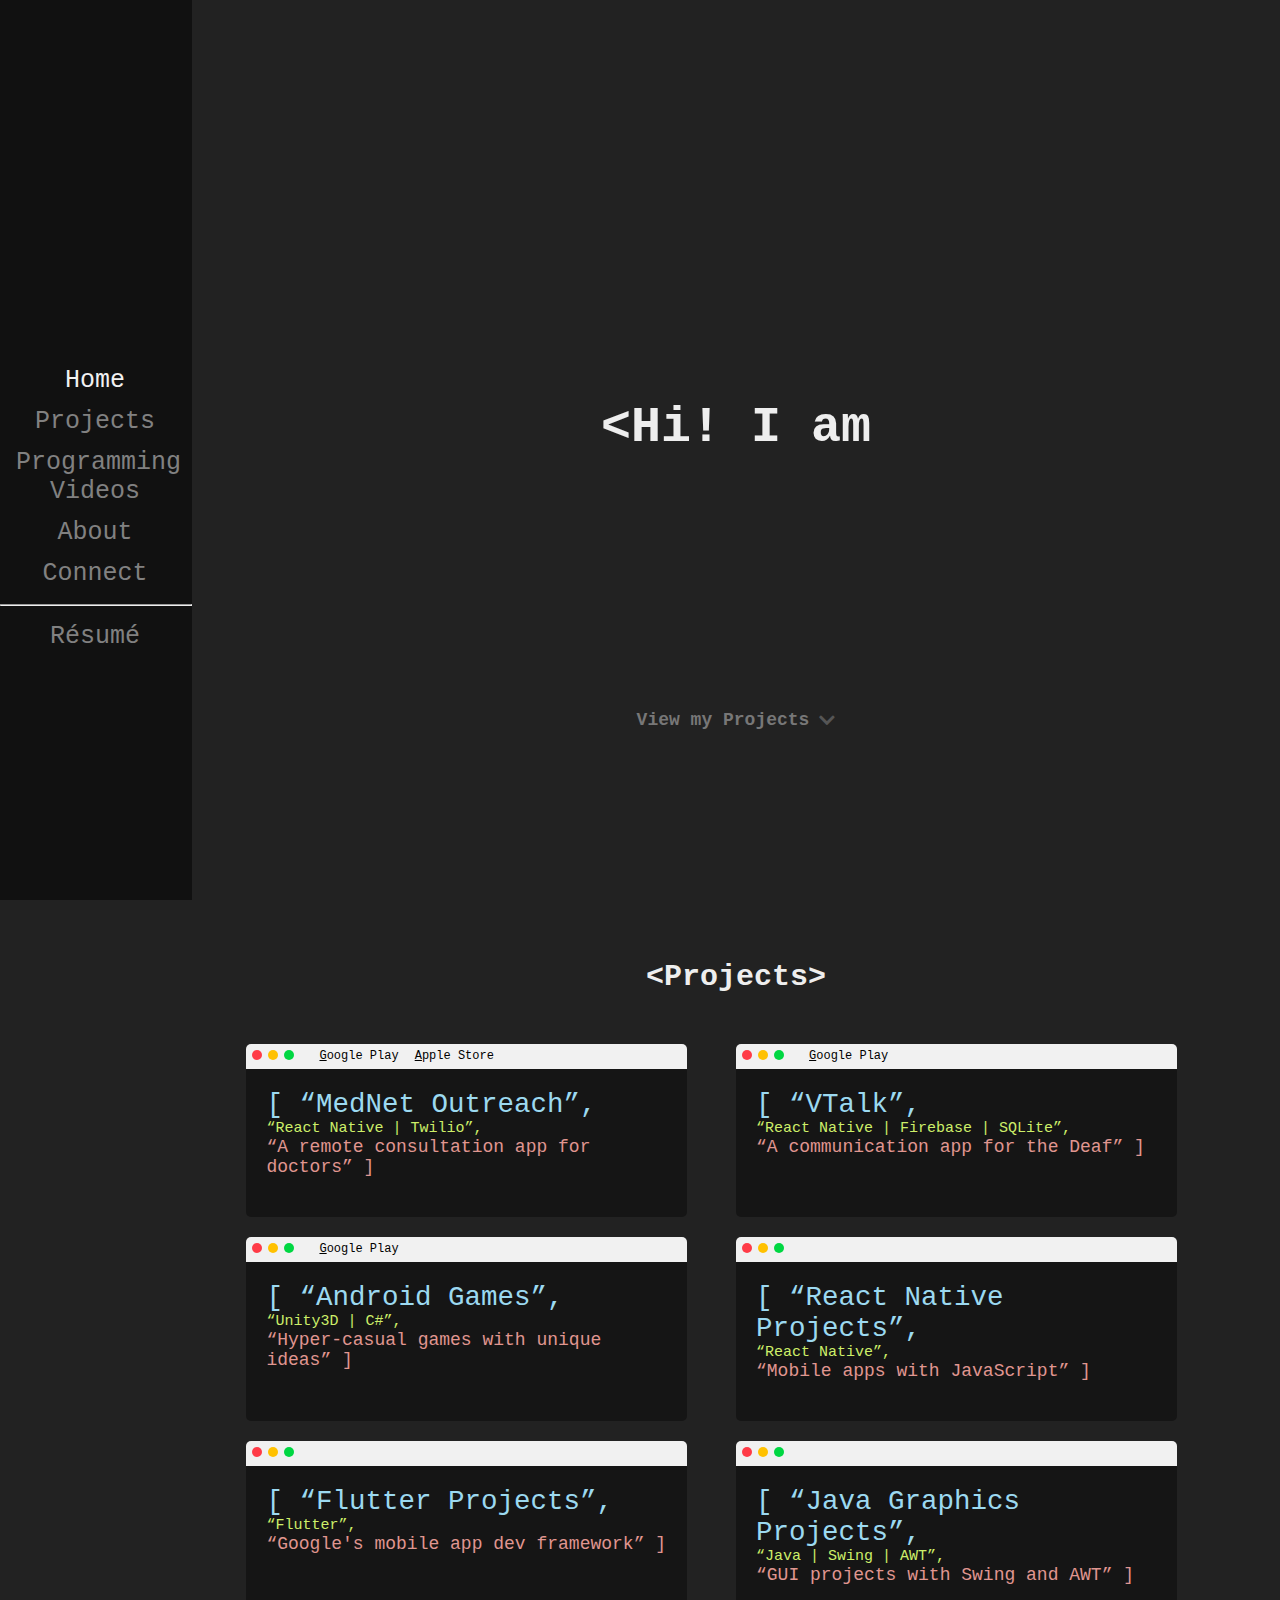
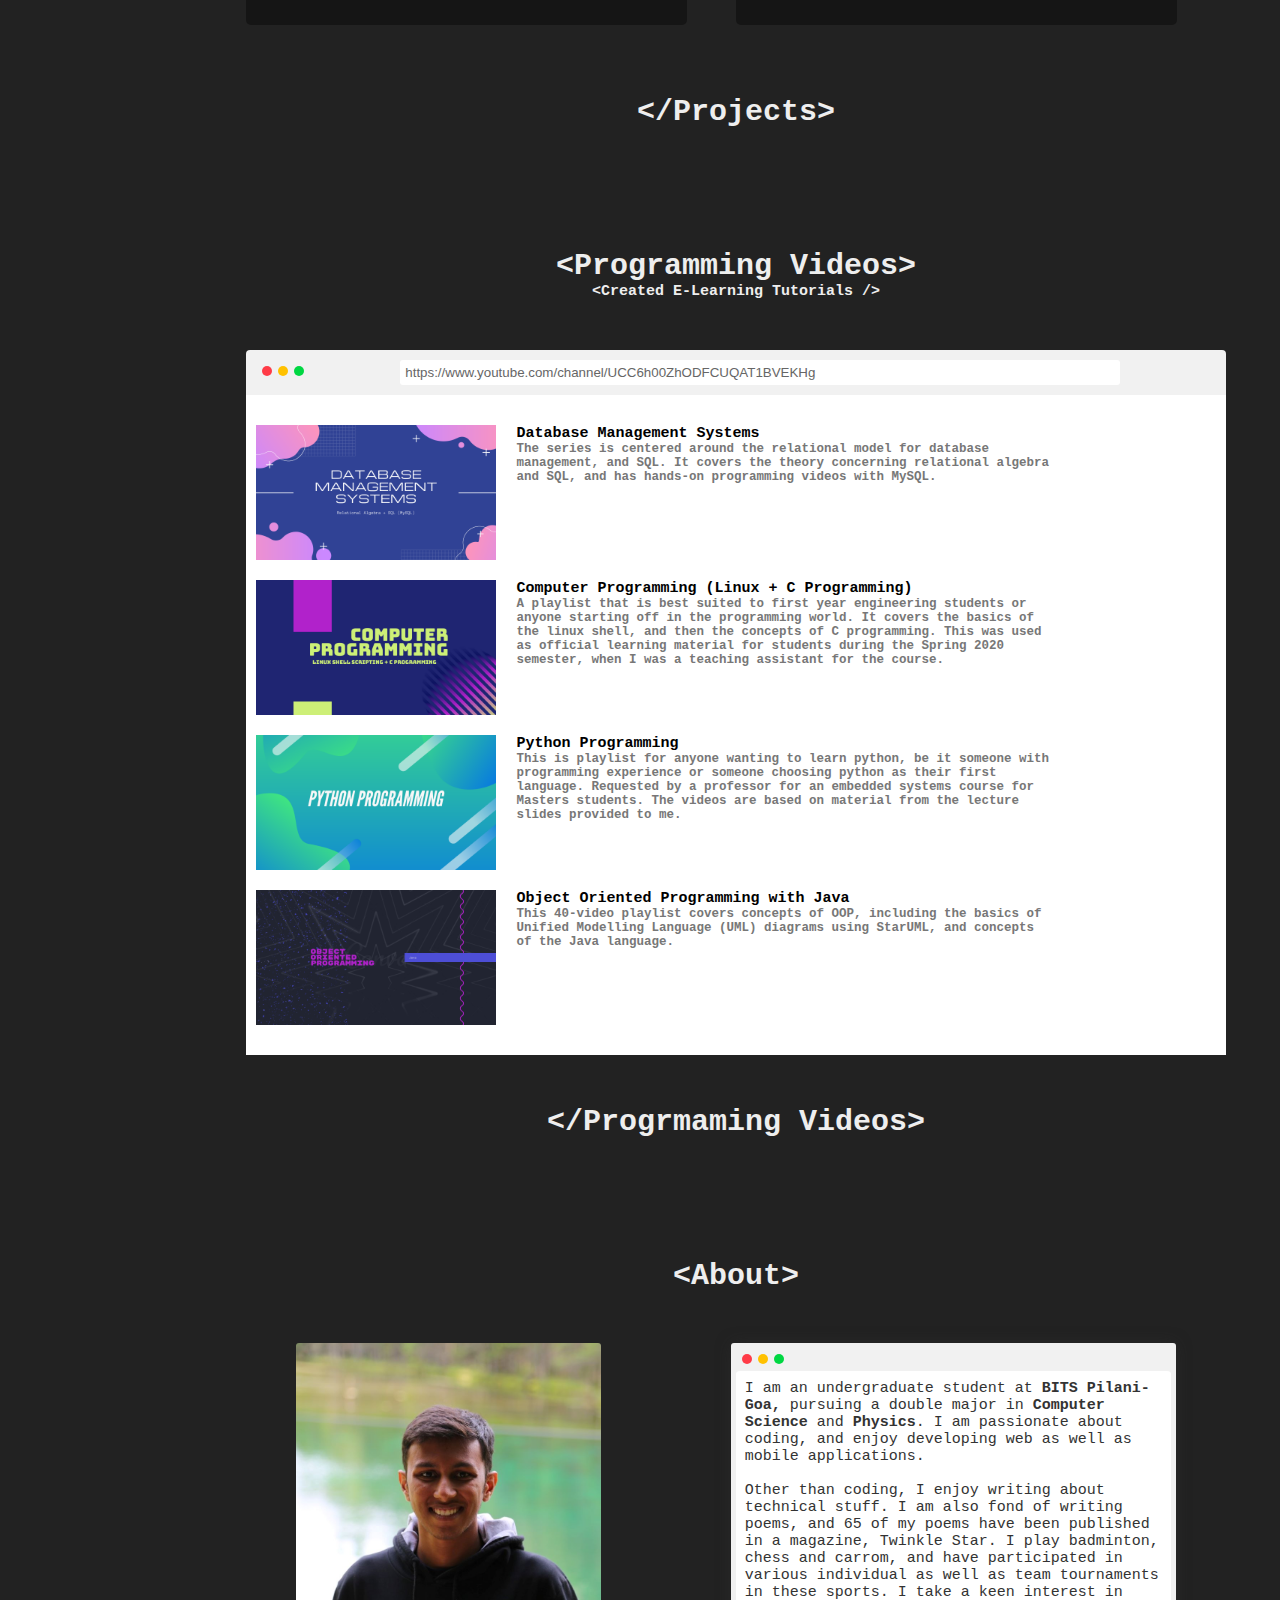
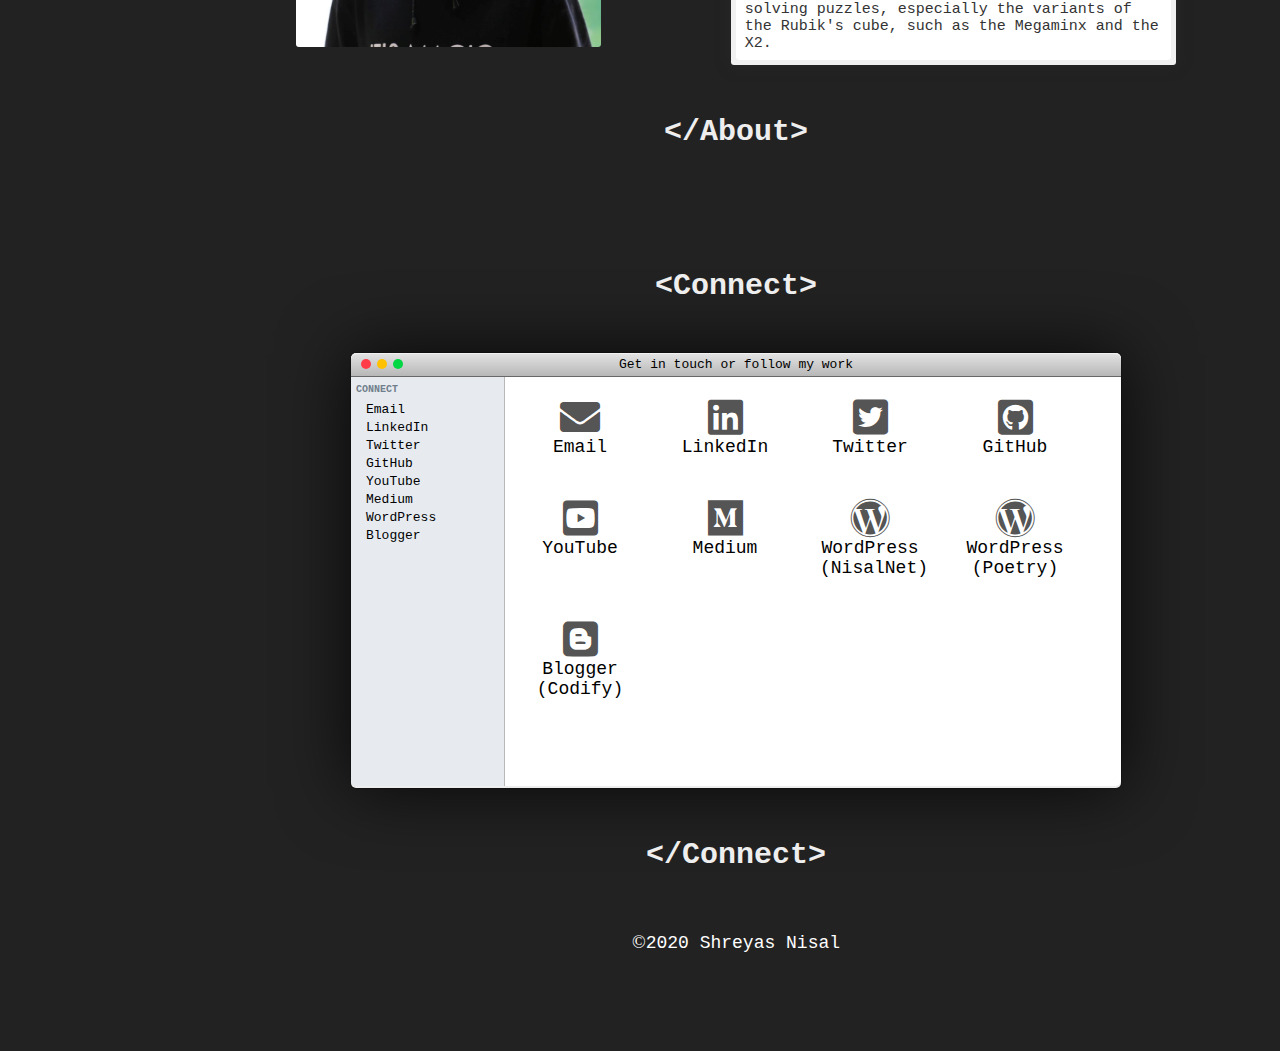
<file: index.html>
<!DocType html>

<html>
    <head>
        <meta charset="utf-8">
        <meta name="viewport" content="width=device-width, initial-scale=1">
        <link rel="stylesheet" href="https://use.fontawesome.com/releases/v5.7.2/css/all.css" />
        <link rel="stylesheet" href="css/common.css">
        <link rel="stylesheet" href="css/homepage.css">
        <link rel="shortcut icon" type="image/png" href="./img/favicon-16x16.png"/>
        <title>Shreyas Nisal</title>
    </head>
    <body>
        <div class="menu-toggler collapse not-open">
            <div class="bar start"></div>
            <div class="bar mid"></div>
            <div class="bar end"></div>
        </div>
        <div class="sidenav">
          <a id="home-navitem" class="nav-link" href="#">Home</a>
          <a id="projects-navitem" class="nav-link" href="#projects">Projects</a>
          <a id="programmingvideos-navitem" class="nav-link" href="#programmingvideos">Programming Videos</a>
          <a id="about-navitem" class="nav-link" href="#about">About</a>
          <a id="connect-navitem" class="nav-link" href="#connect">Connect</a>
          <hr>
          <a target="_blank" href="resume/Resume_ShreyasNisal.pdf" class="nav-link">R&eacute;sum&eacute;</a>
        </div>
        <header id="home">
            <div class="landing-text">
                <h1 id="typeText"></h1>
                <h6 id="typeText2">A Computer Science major at BITS Goa</h6>
                <h6 id="typeText3">Web | Mobile App | Game Developer</h6>
            </div>
            <a href="#projects" class="down-button">
                <h5>View my Projects</h5>
                <i id="down-icon" class="fas fa-chevron-down"></i>
            </a>
        </header>
        
        <section id="projects">
            <div class="container">
                <div class="section-heading">
                    <h1>&lt;Projects&gt;</h1>
                </div>
                
                <div class="project-items">
                    
                    <!--MedNet OutReach-->
                    <div href="mednet-outreach.html" class="project-card">
                        <div class=fakeMenu>
                          <div class="fakeButtons fakeClose"></div>
                          <div class="fakeButtons fakeMinimize"></div>
                          <div class="fakeButtons fakeZoom"></div>
                            <a target="_blank" href="https://play.google.com/store/apps/details?id=com.mednetlabs.android.teledoctor&pcampaignid=pcampaignidMKT-Other-global-all-co-prtnr-py-PartBadge-Mar2515-1" class="link"><u>G</u>oogle Play</a>
                            <a target="_blank" href="https://apps.apple.com/in/app/mednet-outreach/id1508214921" class="link"><u>A</u>pple Store</a>
                        </div>
                        <a href="mednet-outreach.html" class="fakeScreen">
                          <p class="line1">&#91;&nbsp;&ldquo;MedNet Outreach&rdquo;,</p>
                          <p class="line2">&ldquo;React Native | Twilio&rdquo;,</p>
                          <p class="line3">&ldquo;A remote consultation app for doctors&rdquo;&nbsp;&#93;</p>
                          <p class="line4">>open<span class="cursor4 cursor-animation">_</span></p>
                        </a>
                    </div>
                    
                    <!--VTalk-->
                    <div class="project-card">
                        <div class=fakeMenu>
                          <div class="fakeButtons fakeClose"></div>
                          <div class="fakeButtons fakeMinimize"></div>
                          <div class="fakeButtons fakeZoom"></div>
                            <a target="_blank" href="https://play.google.com/store/apps/details?id=com.onetyme.talk" class="link"><u>G</u>oogle Play</a>
                        </div>
                        <a href="vtalk.html" class="fakeScreen">
                          <p class="line1">&#91;&nbsp;&ldquo;VTalk&rdquo;,</p>
                          <p class="line2">&ldquo;React Native | Firebase | SQLite&rdquo;,</p>
                          <p class="line3">&ldquo;A communication app for the Deaf&rdquo;&nbsp;&#93;</p>
                          <p class="line4">>open<span class="cursor4">_</span></p>
                        </a>
                        
                    </div>
                    
                    <!--Android Games-->
                    <div class="project-card">
                        <div class=fakeMenu>
                          <div class="fakeButtons fakeClose"></div>
                          <div class="fakeButtons fakeMinimize"></div>
                          <div class="fakeButtons fakeZoom"></div>
                            <a target="_blank" href="https://play.google.com/store/apps/developer?id=Paltan+Games" class="link"><u>G</u>oogle Play</a>
                        </div>
                        <a href="android-games.html" class="fakeScreen">
                          <p class="line1">&#91;&nbsp;&ldquo;Android Games&rdquo;,</p>
                          <p class="line2">&ldquo;Unity3D | C#&rdquo;,</p>
                          <p class="line3">&ldquo;Hyper-casual games with unique ideas&rdquo;&nbsp;&#93;</p>
                          <p class="line4">>open<span class="cursor4">_</span></p>
                        </a>
                    </div>
                    
                    <!--React Native Projects-->
                    <div class="project-card">
                        <div class=fakeMenu>
                          <div class="fakeButtons fakeClose"></div>
                          <div class="fakeButtons fakeMinimize"></div>
                          <div class="fakeButtons fakeZoom"></div>
<!--                            <a href="#" class="link">GitHub</a>-->
                        </div>
                        <a href="react-native.html" class="fakeScreen">
                          <p class="line1">&#91;&nbsp;&ldquo;React Native Projects&rdquo;,</p>
                          <p class="line2">&ldquo;React Native&rdquo;,</p>
                          <p class="line3">&ldquo;Mobile apps with JavaScript&rdquo;&nbsp;&#93;</p>
                          <p class="line4">>open<span class="cursor4">_</span></p>
                        </a>
                    </div>
                    
                    <!--Flutter Projects-->
                    <div class="project-card">
                        <div class=fakeMenu>
                          <div class="fakeButtons fakeClose"></div>
                          <div class="fakeButtons fakeMinimize"></div>
                          <div class="fakeButtons fakeZoom"></div>
<!--                            <a href="#" class="link">GitHub</a>-->
                        </div>
                        <a href="flutter.html" class="fakeScreen">
                          <p class="line1">&#91;&nbsp;&ldquo;Flutter Projects&rdquo;,</p>
                          <p class="line2">&ldquo;Flutter&rdquo;,</p>
                          <p class="line3">&ldquo;Google's mobile app dev framework&rdquo;&nbsp;&#93;</p>
                          <p class="line4">>open<span class="cursor4">_</span></p>
                        </a>
                    </div>
                    
                    <!--Java Projects-->
                    <div class="project-card">
                        <div class=fakeMenu>
                          <div class="fakeButtons fakeClose"></div>
                          <div class="fakeButtons fakeMinimize"></div>
                          <div class="fakeButtons fakeZoom"></div>
<!--                            <a href="https://github.com/shreyasnisal/JPad" class="link">GitHub</a>-->
                        </div>
                        <a href="java-projects.html" class="fakeScreen">
                          <p class="line1">&#91;&nbsp;&ldquo;Java Graphics Projects&rdquo;,</p>
                          <p class="line2">&ldquo;Java | Swing | AWT&rdquo;,</p>
                          <p class="line3">&ldquo;GUI projects with Swing and AWT&rdquo;&nbsp;&#93;</p>
                          <p class="line4">>open<span class="cursor4">_</span></p>
                        </a>
                    </div>
                </div>
                <div class="section-end">
                    <h1>&lt;/Projects&gt;</h1>
                </div>
            </div>
        </section>
        
        
        <section id="programmingvideos">
            <div class="container">
                <div class="section-heading">
                    <h1>&lt;Programming Videos&gt;</h1>
                    <h6>&lt;Created E-Learning Tutorials /&gt;</h6>
                </div>
                <div class="browser-window">
                  <div class="row">
                    <div class="column left">
                        <div class="fakeButtons fakeClose"></div>
                        <div class="fakeButtons fakeMinimize"></div>
                        <div class="fakeButtons fakeZoom"></div>
                    </div>
                    <div class="column middle">
                        <a target="_blank" href="https://www.youtube.com/channel/UCC6h00ZhODFCUQAT1BVEKHg"><input type="text" readonly value="https://www.youtube.com/channel/UCC6h00ZhODFCUQAT1BVEKHg"></a>
                    </div>
                  </div>

                  <div class="browser-content">
                      
                      <a target="_blank" href="https://www.youtube.com/watch?v=N9-bkzK6zJg&list=PLImMVrOC3KFk90386VAASbXlSDahewOdr" class="video-item">
                            <img src=img/DBMS.png />
                            <div class="video-description">
                                <h3>Database Management Systems</h3>
                                <h4>The series is centered around the relational model for database management, and SQL. It covers the theory concerning relational algebra and SQL, and has hands-on programming videos with MySQL.</h4>
                            </div>
                        </a>
                      
                      <a target="_blank" href="https://www.youtube.com/watch?v=yEfOIrWltIM&list=PLImMVrOC3KFko9RmEzuAZUbqSYoDRq69e" class="video-item">
                            <img src=img/ComputerProgramming.png />
                            <div class="video-description">
                                <h3>Computer Programming (Linux + C Programming)</h3>
                                <h4>A playlist that is best suited to first year engineering students or anyone starting off in the programming world. It covers the basics of the linux shell, and then the concepts of C programming. This was used as official learning material for students during the Spring 2020 semester, when I was a teaching assistant for the course.</h4>
                            </div>
                        </a>
                      
                       <a target="_blank" href="https://www.youtube.com/watch?v=GR5E9-K1738&list=PLImMVrOC3KFn5XFGto_bORo_f8W9rZW1X" class="video-item">
                            <img src=img/Python%20Programming.png />
                            <div class="video-description">
                                <h3>Python Programming</h3>
                                <h4>This is playlist for anyone wanting to learn python, be it someone with programming experience or someone choosing python as their first language. Requested by a professor for an embedded systems course for Masters students. The videos are based on material from the lecture slides provided to me.</h4>
                            </div>
                        </a>
                      
                      <a target="_blank" href="https://www.youtube.com/watch?v=YCrtLtsulu0&list=PLImMVrOC3KFkc2bQCNyq4Yp1Pq00lAAeH" class="video-item">
                        <img src=img/ObjectOrientedProgramming.png />
                            <div class="video-description">
                                <h3>Object Oriented Programming with Java</h3>
                                <h4>This 40-video playlist covers concepts of OOP, including the basics of Unified Modelling Language (UML) diagrams using StarUML, and concepts of the Java language.</h4>
                            </div>
                        </a>
                  </div>
                </div>
                <div class="section-end">
                    <h1>&lt;/Progrmaming Videos&gt;</h1>
                </div>
            </div>
        </section>
        
        <section id="about">
            <div class="container">
                <div class="section-heading">
                    <h1>&lt;About&gt;</h1>
                </div>
                <div class="about">
                    <div class="portrait">
                        <img src="img/Shreyas.jpg">
                    </div>
                    <div id="window">
                        <div id="buttons">
                            <div class="fakeButtons fakeClose"></div>
                            <div class="fakeButtons fakeMinimize"></div>
                            <div class="fakeButtons fakeZoom"></div>
                        </div>
                        <div id="textarea">I am an undergraduate student at <b>BITS Pilani- Goa,</b> pursuing a double major in <b>Computer Science</b> and <b>Physics</b>. I am passionate about coding, and enjoy developing web as well as mobile applications.<br><br>Other than coding, I enjoy writing about technical stuff. I am also fond of writing poems, and 65 of my poems have been published in a magazine, Twinkle Star. I play badminton, chess and carrom, and have participated in various individual as well as team tournaments in these sports. I take a keen interest in solving puzzles, especially the variants of the Rubik's cube, such as the Megaminx and the X2.</div>
                    </div>
                </div>
                <div class="section-end">
                    <h1>&lt;/About&gt;</h1>
                </div>
            </div>
        </section>
        
        <section id="connect">
            <div class="container">
                <div class="section-heading">
                    <h1>&lt;Connect&gt;</h1>
                </div>
                <div id='finder'>
                    <div id='toolbar'>
                        <div id='traffic-light'>
                          <div class="fakeButtons fakeClose"></div>
                            <div class="fakeButtons fakeMinimize"></div>
                            <div class="fakeButtons fakeZoom"></div>
                        </div>
                        <div id='windowname'>
                          <i></i>
                          Get in touch or follow my work
                        </div>
                      </div>
                      <div id='view'>
                        <div id='sidebar'>
                          <ul>
                            <li>
                              <span class='group'>
                                Connect
                              </span>
                              <ul>
                                  <li><a target="_blank" href="mailto:shreyasnisal@gmail.com">Email</a></li>
                                  <li><a target="_blank" href="https://www.linkedin.com/in/shreyasnisal/">LinkedIn</a></li>
                                  <li><a target="_blank" href="https://twitter.com/shreyas_nisal">Twitter</a></li>
                                  <li><a target="_blank" href="https://github.com/shreyasnisal">GitHub</a></li>
                                  <li><a target="_blank" href="https://www.youtube.com/channel/UCC6h00ZhODFCUQAT1BVEKHg">YouTube</a></li>
                                  <li><a target="_blank" href="https://medium.com/@shreyasnisal">Medium</a></li>
                                  <li><a target="_blank" href="http://blog.shreyasnisal.com">WordPress</a></li>
                                  <li><a target="_blank" href="https://shreyasnisal.blogspot.com/">Blogger</a></li>  
                              </ul>
                            </li>
                          </ul>
                        </div>
                        <div id='content'>
                            <a target="_blank" href="mailto:shreyasnisal@gmail.com" class='folder'>
                                <i class="fas fa-envelope"></i>
                                <p class="file-name">Email</p>
                            </a>
                            <a target="_blank" href="https://www.linkedin.com/in/shreyasnisal/" class='folder'>
                                <i class="fab fa-linkedin"></i>
                                <p class="file-name">LinkedIn</p>
                            </a>
                            <a target="_blank" href="https://twitter.com/shreyas_nisal" class='folder'>
                                <i class="fab fa-twitter-square"></i>
                                <p class="file-name">Twitter</p>
                            </a>
                            <a target="_blank" href="https://github.com/shreyasnisal" class='folder'>
                                <i class="fab fa-github-square"></i>
                                <p class="file-name">GitHub</p>
                            </a>
                          <a target="_blank" href="https://www.youtube.com/channel/UCC6h00ZhODFCUQAT1BVEKHg" class='folder'>
                            <i class="fab fa-youtube-square"></i>
                              <p class="file-name">YouTube</p>
                          </a>
                            
                          <a target="_blank" href="https://medium.com/@shreyasnisal" class='folder'>
                            <i class="fab fa-medium"></i>
                              <p class="file-name">Medium</p>
                          </a>
                            <a target="_blank" href="http://blog.shreyasnisal.com" class='folder'>
                            <i class="fab fa-wordpress"></i>
                              <p class="file-name">WordPress&#13;&#10;(NisalNet)</p>
                          </a>
                          <a target="_blank" href="https://nisalshreyas.wordpress.com/" class='folder'>
                            <i class="fab fa-wordpress"></i>
                              <p class="file-name">WordPress (Poetry)</p>
                          </a>
                          <a target="_blank" href="https://shreyasnisal.blogspot.com/" class='folder'>
                            <i class="fab fa-blogger"></i>
                              <p class="file-name">Blogger (Codify)</p>
                          </a>
                        </div>
                    </div>
                </div>
                <div class="section-end">
                    <h1>&lt;/Connect&gt;</h1>
                </div>
            </div>
        </section>
        
        <footer>
            <div class="footer-container">
                <p><b class="copywright">&copy;</b>2020 Shreyas Nisal</p>
            </div>
        </footer>
        
        <script src="https://code.jquery.com/jquery-3.4.1.min.js"></script>
        <script src="js/homepage.js"></script>
    </body>
</html>
</file>
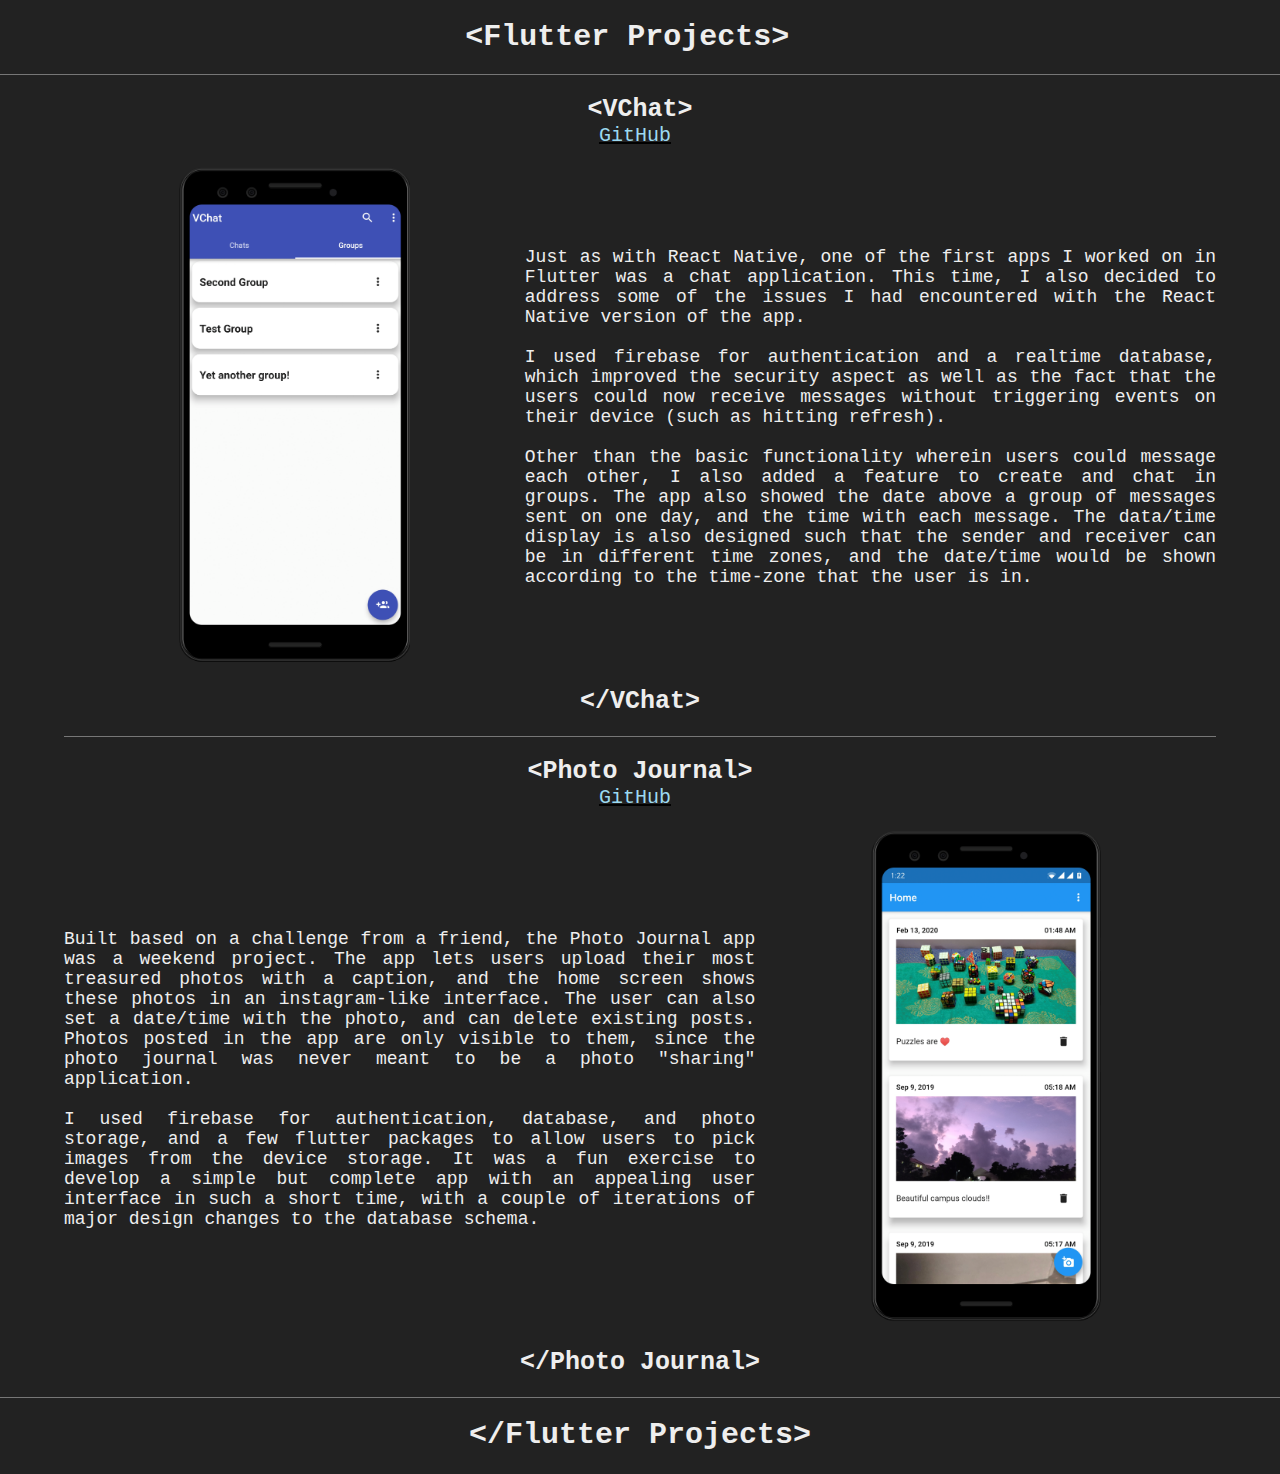
<file: flutter.html>
<!DocType html>

<html>
    <head>
        <meta charset="utf-8">
        <meta name="viewport" content="width=device-width, initial-scale=1">
        <link rel="stylesheet" href="css/common.css">
        <link rel="stylesheet" href="css/projects.css">
        <link rel="shortcut icon" type="image/png" href="./img/favicon-16x16.png"/>
        <title>Flutter Projects</title>
    </head>
    <body>
        <div class="project-heading">
            <h1>&lt;Flutter Projects&gt;</h1>
        </div>
        
        <hr>
        
        <div class="container">
            
            <h2>&lt;VChat&gt;</h2>
            <h6><a target="_blank" href="https://github.com/shreyasnisal/VChat">GitHub</a></h6>
            <div class="flex-container">
                <div class="phone-container">
                    <img src="img/VChat.png" />
                </div>
                <div class="notepad-container">
                    <div class="textcontainer">
                        <p>Just as with React Native, one of the first apps I worked on in Flutter was a chat application. This time, I also decided to address some of the issues I had encountered with the React Native version of the app.<br><br>I used firebase for authentication and a realtime database, which improved the security aspect as well as the fact that the users could now receive messages without triggering events on their device (such as hitting refresh).<br><br>Other than the basic functionality wherein users could message each other, I also added a feature to create and chat in groups. The app also showed the date above a group of messages sent on one day, and the time with each message. The data/time display is also designed such that the sender and receiver can be in different time zones, and the date/time would be shown according to the time-zone that the user is in.</p>
                    </div>
                </div>
            </div>
            <h2>&lt;/VChat&gt;</h2>
            
            <hr>
            
            
            <h2>&lt;Photo Journal&gt;</h2>
            <h6><a target="_blank" href="https://github.com/shreyasnisal/Photo-Journal">GitHub</a></h6>
            <div class="flex-container">
                <div class="notepad-container">
                    <div class="textcontainer">
                        <p>Built based on a challenge from a friend, the Photo Journal app was a weekend project. The app lets users upload their most treasured photos with a caption, and the home screen shows these photos in an instagram-like interface. The user can also set a date/time with the photo, and can delete existing posts. Photos posted in the app are only visible to them, since the photo journal was never meant to be a photo "sharing" application.<br><br>I used firebase for authentication, database, and photo storage, and a few flutter packages to allow users to pick images from the device storage. It was a fun exercise to develop a simple but complete app with an appealing user interface in such a short time, with a couple of iterations of major design changes to the database schema.</p>
                    </div>
                </div>
                <div class="phone-container">
                    <img src="img/PhotoJournal.png" />
                </div>
            </div>
            <h2>&lt;/Photo Journal&gt;</h2>
            
        </div>
        
        <hr>
        
        <div class="project-end">
            <h1>&lt;/Flutter Projects&gt;</h1>
        </div>
        
    </body>
</html>
</file>
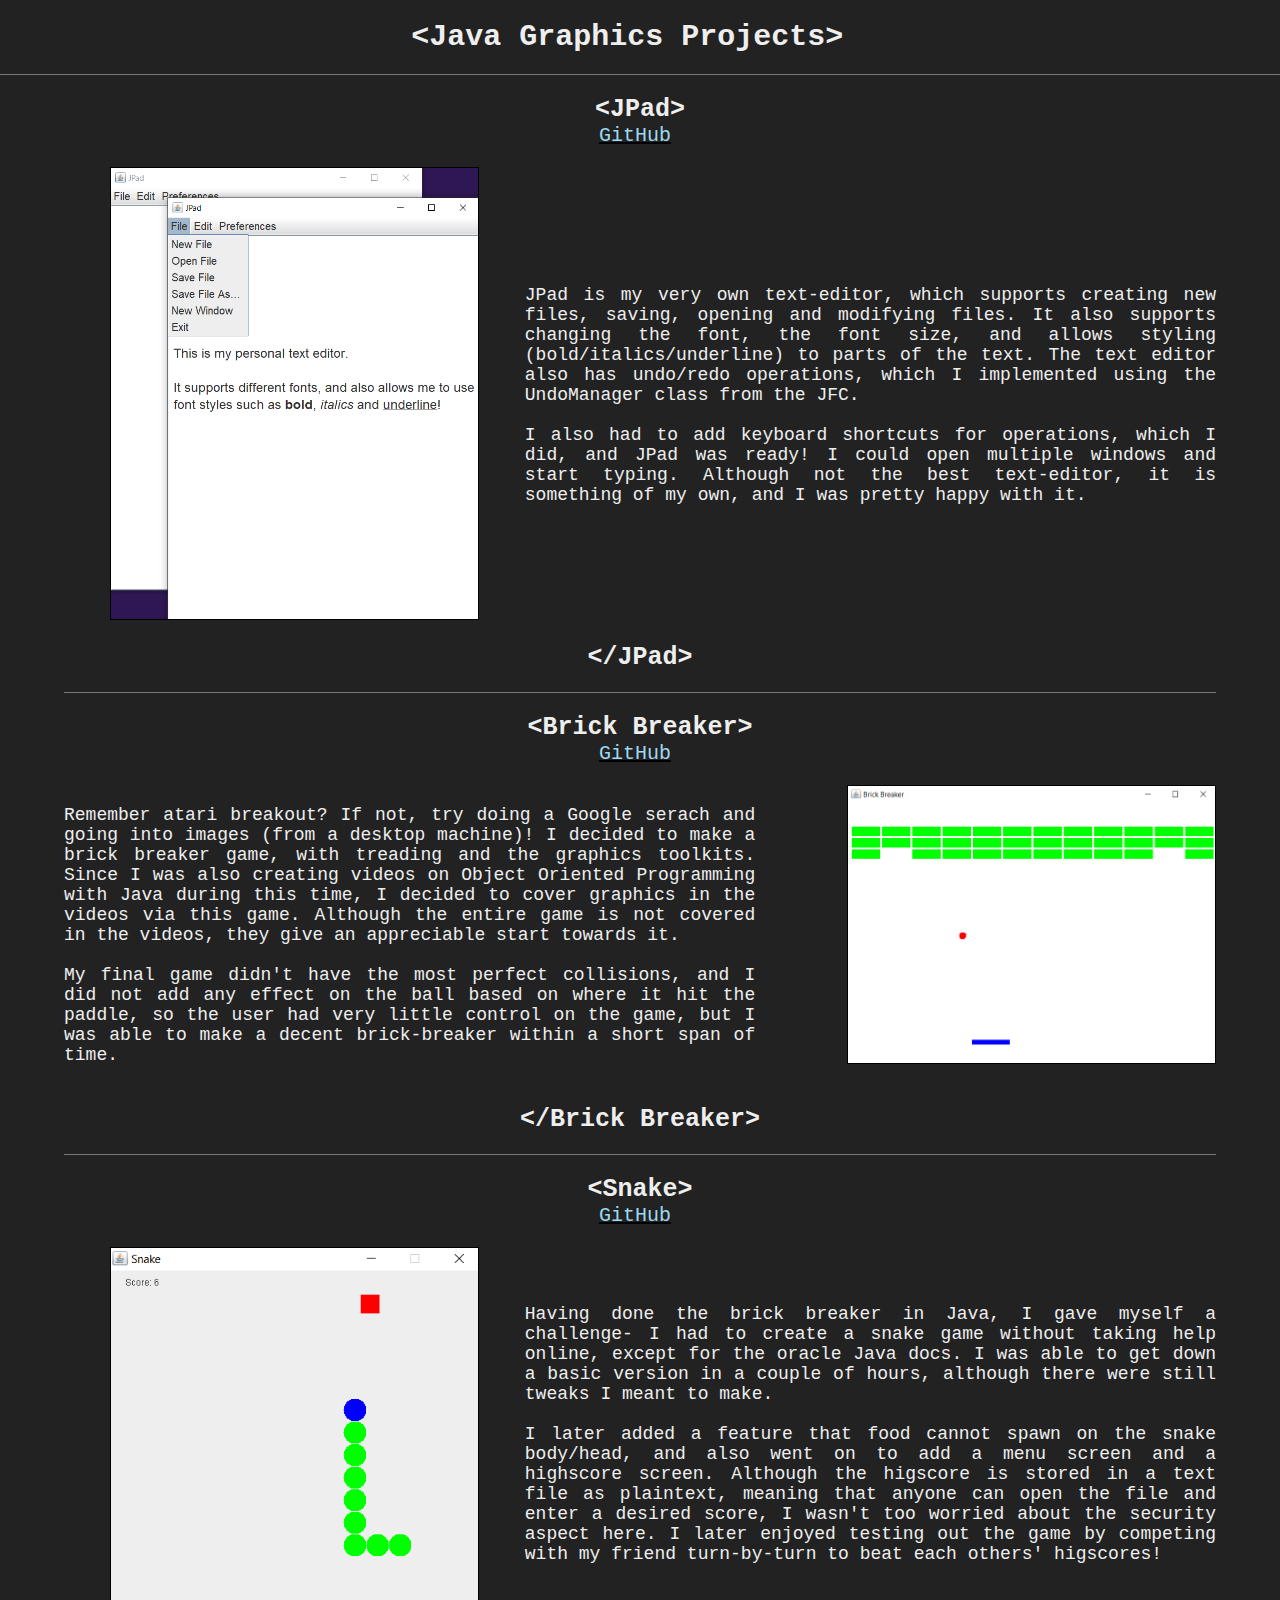
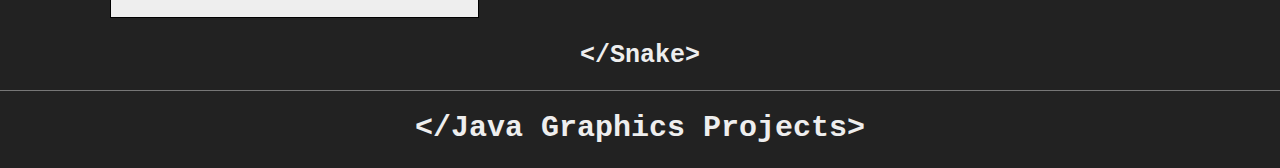
<file: java-projects.html>
<!DocType html>

<html>
    <head>
        <meta charset="utf-8">
        <meta name="viewport" content="width=device-width, initial-scale=1">
        <link rel="stylesheet" href="css/common.css">
        <link rel="stylesheet" href="css/projects.css">
        <link rel="shortcut icon" type="image/png" href="./img/favicon-16x16.png"/>
        <title>Java Graphics Projects</title>
    </head>
    <body>
        <div class="project-heading">
            <h1>&lt;Java Graphics Projects&gt;</h1>
        </div>
        
        <hr>
        
        
        <div class="container">
            
            <h2>&lt;JPad&gt;</h2>
            <h6><a target="_blank" href="https://github.com/shreyasnisal/JPad">GitHub</a></h6>
            <div class="flex-container">
                <div class="phone-container">
                    <img style="width: 80%; border: 1px solid black;" src="img/jpad.png" />
                </div>
                <div class="notepad-container">
                    <div class="textcontainer">
                        <p>JPad is my very own text-editor, which supports creating new files, saving, opening and modifying files. It also supports changing the font, the font size, and allows styling (bold/italics/underline) to parts of the text. The text editor also has undo/redo operations, which I implemented using the UndoManager class from the JFC.<br><br>I also had to add keyboard shortcuts for operations, which I did, and JPad was ready! I could open multiple windows and start typing. Although not the best text-editor, it is something of my own, and I was pretty happy with it.</p>
                    </div>
                </div>
            </div>
            <h2>&lt;/JPad&gt;</h2>
            
            <hr>
            
            
            <h2>&lt;Brick Breaker&gt;</h2>
            <h6><a target="_blank" href="https://github.com/shreyasnisal/BrickBreaker">GitHub</a></h6>
            <div class="flex-container">
                <div class="notepad-container">
                    <div class="textcontainer">
                        <p>Remember atari breakout? If not, try doing a Google serach and going into images (from a desktop machine)! I decided to make a brick breaker game, with treading and the graphics toolkits. Since I was also creating videos on Object Oriented Programming with Java during this time, I decided to cover graphics in the videos via this game. Although the entire game is not covered in the videos, they give an appreciable start towards it.<br><br>My final game didn't have the most perfect collisions, and I did not add any effect on the ball based on where it hit the paddle, so the user had very little control on the game, but I was able to make a decent brick-breaker within a short span of time.</p>
                    </div>
                </div>
                <div class="phone-container">
                    <img id="big-image" src="img/BrickBreaker.png" />
                </div>
            </div>
            <h2>&lt;/Brick Breaker&gt;</h2>
            
            <hr>
            
            
            <h2>&lt;Snake&gt;</h2>
            <h6><a target="_blank" href="https://github.com/shreyasnisal/Snake-Game">GitHub</a></h6>
            <div class="flex-container">
                <div class="phone-container">
                    <img style="width: 80%; border: 1px solid black;" src="img/Snake.png" />
                </div>
                <div class="notepad-container">
                    <div class="textcontainer">
                        <p>Having done the brick breaker in Java, I gave myself a challenge- I had to create a snake game without taking help online, except for the oracle Java docs. I was able to get down a basic version in a couple of hours, although there were still tweaks I meant to make.<br><br>I later added a feature that food cannot spawn on the snake body/head, and also went on to add a menu screen and a highscore screen. Although the higscore is stored in a text file as plaintext, meaning that anyone can open the file and enter a desired score, I wasn't too worried about the security aspect here. I later enjoyed testing out the game by competing with my friend turn-by-turn to beat each others' higscores!</p>
                    </div>
                </div>
            </div>
            <h2>&lt;/Snake&gt;</h2>
        </div>
        
        <hr>
        
        <div class="project-end">
            <h1>&lt;/Java Graphics Projects&gt;</h1>
        </div>
        
    </body>
</html>
</file>
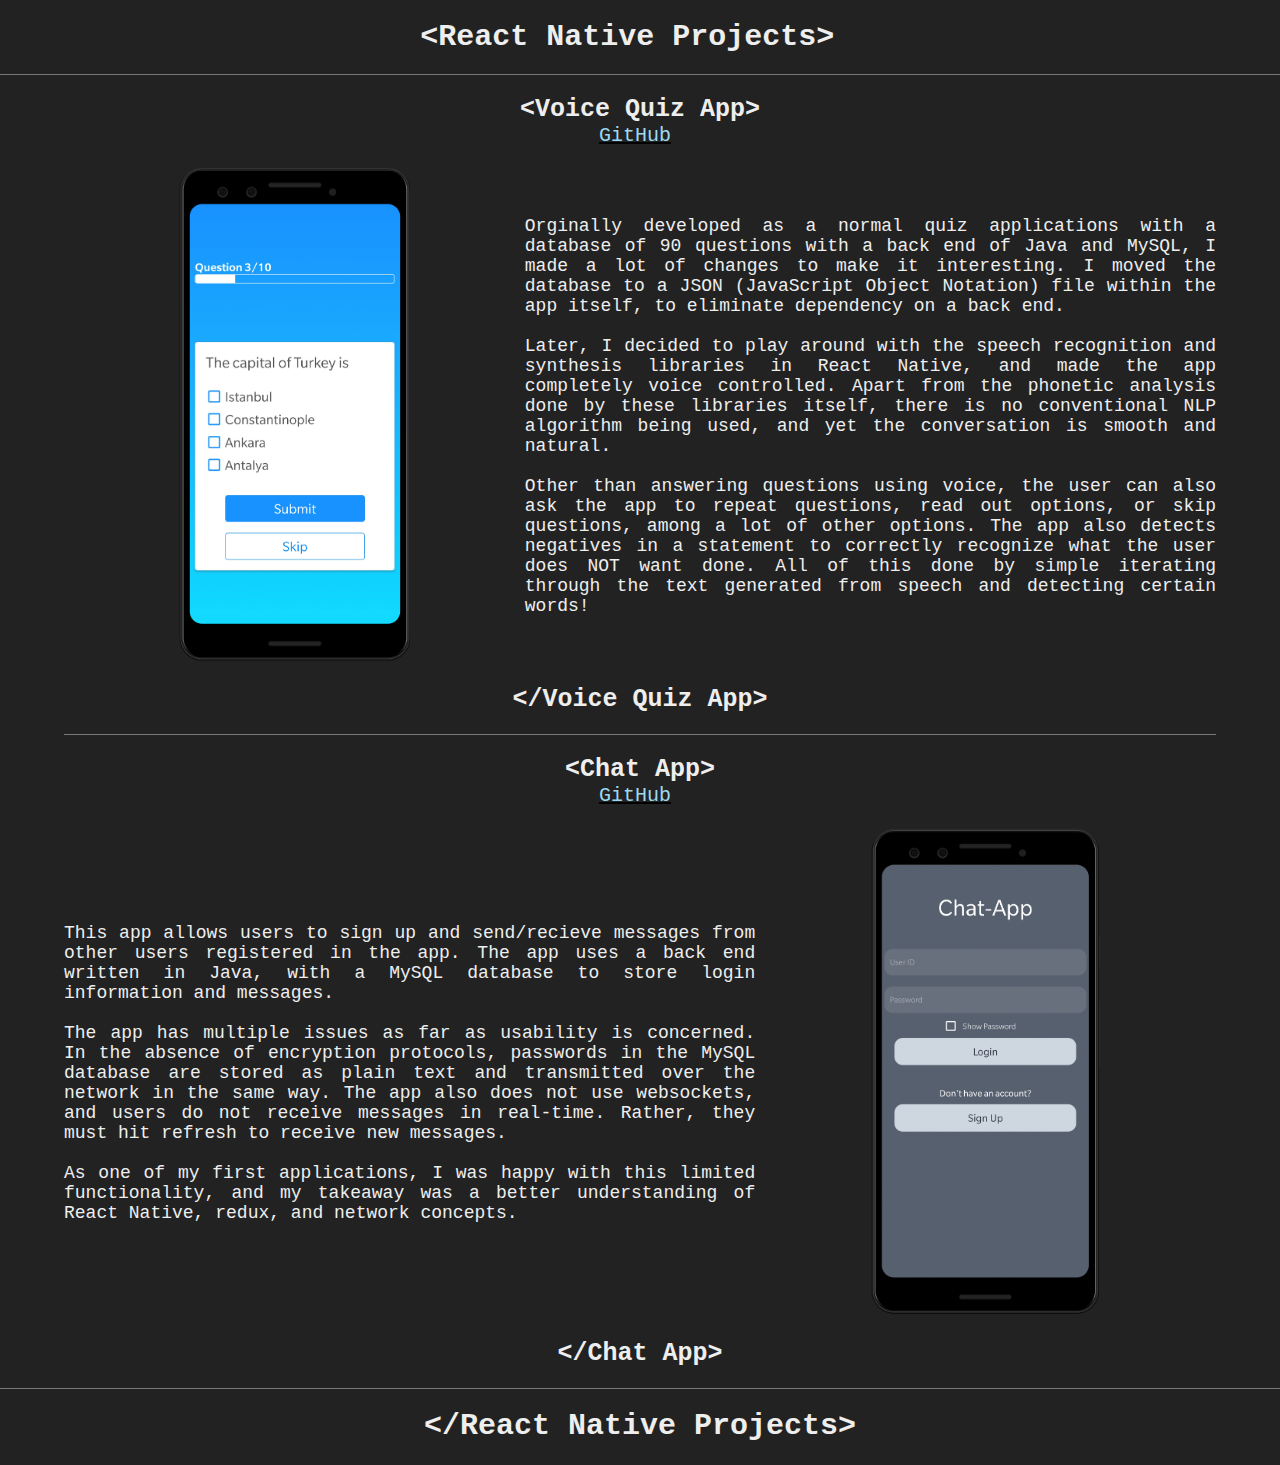
<file: react-native.html>
<!DocType html>

<html>
    <head>
        <meta charset="utf-8">
        <meta name="viewport" content="width=device-width, initial-scale=1">
        <link rel="stylesheet" href="css/common.css">
        <link rel="stylesheet" href="css/projects.css">
        <link rel="shortcut icon" type="image/png" href="./img/favicon-16x16.png"/>
        <title>React Native Projects</title>
    </head>
    <body>
        <div class="project-heading">
            <h1>&lt;React Native Projects&gt;</h1>
        </div>
        
        <hr>
        
        <div class="container">
            <h2>&lt;Voice Quiz App&gt;</h2>
            <h6><a target="_blank" href="https://github.com/shreyasnisal/Quiz-App">GitHub</a></h6>
            <div class="flex-container">
                <div class="phone-container">
                    <img src="img/QuizApp.png" />
                </div>
                <div class="notepad-container">
                    
                    <div class="textcontainer">
                        <p>Orginally developed as a normal quiz applications with a database of 90 questions with a back end of Java and MySQL, I made a lot of changes to make it interesting. I moved the database to a JSON (JavaScript Object Notation) file within the app itself, to eliminate dependency on a back end.<br><br>Later, I decided to play around with the speech recognition and synthesis libraries in React Native, and made the app completely voice controlled. Apart from the phonetic analysis done by these libraries itself, there is no conventional NLP algorithm being used, and yet the conversation is smooth and natural.<br><br>Other than answering questions using voice, the user can also ask the app to repeat questions, read out options, or skip questions, among a lot of other options. The app also detects negatives in a statement to correctly recognize what the user does NOT want done. All of this done by simple iterating through the text generated from speech and detecting certain words!</p>
                    </div>
                </div>
            </div>
            <h2>&lt;/Voice Quiz App&gt;</h2>
            
            <hr>
            
            
            <h2>&lt;Chat App&gt;</h2>
            <h6><a target="_blank" href="https://github.com/shreyasnisal/Chat-App">GitHub</a></h6>
            <div class="flex-container">
                <div class="notepad-container">
                    <div class="textcontainer">
                        <p>This app allows users to sign up and send/recieve messages from other users registered in the app. The app uses a back end written in Java, with a MySQL database to store login information and messages.<br><br>The app has multiple issues as far as usability is concerned. In the absence of encryption protocols, passwords in the MySQL database are stored as plain text and transmitted over the network in the same way. The app also does not use websockets, and users do not receive messages in real-time. Rather, they must hit refresh to receive new messages.<br><br>As one of my first applications, I was happy with this limited functionality, and my takeaway was a better understanding of React Native, redux, and network concepts.</p>
                    </div>
                </div>
                <div class="phone-container">
                    <img src="img/ChatApp.png" />
                </div>
            </div>
            <h2>&lt;/Chat App&gt;</h2>
            
        </div>

        <hr>
            
        <div class="project-end">
            <h1>&lt;/React Native Projects&gt;</h1>
        </div>
        
    </body>
</html>
</file>
<file: css/common.css>
*{
    margin: 0;
    padding: 0;
    box-sizing: border-box;
}

html{
    font-size: 10px;
    font-family: Consolas, monaco, monospace;
    color: #000;
    scroll-behavior: smooth;
}

body{
    background-size: cover;
    background-color: #222;
}

section{
    padding: 6rem 0;
    margin-left: 15%;
}

a{
    text-decoration: none;
    margin-right: 10px;
    color: #000;
    cursor: pointer;
}

p{
    font-size: 1.8rem;
    font-weight: 300;
}

img{
    width: 80%;
}

header{
    width: 85%;
    height: 100vh;
}

.landing-text{
    position: absolute;
    top: 50%;
    left: 50%;
    margin-left: 7.5%;
    transform: translate(-50%, -50%);
    width: 85%;
    text-align: center;
    z-index: 1;
    color: #eee;
}

.collapse {
    display: none;
}

.sidenav {
  height: 100%; /* Full-height: remove this if you want "auto" height */
  width: 15%; /* Set the width of the sidebar */
  position: fixed; /* Fixed Sidebar (stay in place on scroll) */
  z-index: 1; /* Stay on top */
  top: 0; /* Stay at the top */
  left: 0;
  background-color: #111; /* Black */
  overflow-x: hidden; /* Disable horizontal scroll */
/*  padding-top: 20px;*/
    padding-top: 40vh;
    text-align: center;
}

.sidenav.open {
    left: 0;
}

/* The navigation menu links */
.sidenav a {
  padding: 6px 8px 6px 16px;
  text-decoration: none;
  font-size: 25px;
  color: #818181;
  display: block;
}

.selected-navitem {
    color: #f1f1f1 !important;
}

/* When you mouse over the navigation links, change their color */
.sidenav a:hover {
  color: #f1f1f1;
}

.sidenav hr {
    margin-top: 10px;
    margin-bottom: 10px;
}

.landing-text h1 {
    font-size: 5rem;
}

.landing-text h6 {
    font-size: 2rem;
    opacity: 0%;
    animation: fadein;
    animation-duration: 1s;
    animation-delay: 2s;
    animation-fill-mode: forwards;
}

.down-button {
    position: absolute;
    top: 80%;
    left: 50%;
    transform: translate(-50%, -50%);
    display: flex;
    width: 50%;
    text-align: center;
    align-items: center;
    justify-content: center;
    margin-left: 7.5%;
    color: #777;
}

.down-button h5 {
    font-size: 1.8rem;
    margin-right: 10px;
}

#down-icon {
    font-size: 1.8rem;
    margin-top: 0;
}

.down-button:hover {
    color: #eee;
}

@keyframes fadein {
    from {opacity: 0;}
    to {opacity: 100%;}
}

.container {
    padding-left: 5%;
    padding-right: 5%;
}

.project-items {
    display: flex;
    flex-wrap: wrap;
    justify-content: center;
}

.project-card {
    width: 45%;
    display: flex;
    flex-direction: column;
    margin-right: 5%;
    margin-bottom: 2rem;
}

.link {
    position: relative;
    left: 25px;
    top: 5px;
    font-size: 1.2rem;
/*    font-weight: bold;*/
}

.link:hover {
    font-weight: bold;
}

.fakeScreen:hover {
    cursor: pointer;
    box-shadow: 0 4px 8px 0 rgba(255,255,255,0.2);
}

.section-heading {
    text-align: center;
    margin-bottom: 5rem;
    color: #eee;
}

.section-heading h1,
.section-end h1 {
    font-size: 3rem;
}

.section-heading h6 {
    font-size: 1.5rem;
}

.section-end {
    text-align: center;
    margin-top: 5rem;
    color: #eee;
}


.video-item {
    display: flex;
    flex-direction: row;
    margin-bottom: 20px;
    width: 800px;
}

.video-item img {
    width: 30%;
}

.video-item:hover img {
    box-shadow: 5px 2px 2px 1px rgba(0, 0, 0, .2);
}

.video-description {
    margin-left: 20px;
    flex-grow: 1;
/*    padding-top: 4%;*/
}

.video-description h3 {
    font-size: 1.5rem;
}

.video-description h4 {
    font-size: 1.25rem;
    color: #777;
} 


/*Notepad*/

#window{
    display: flex;
    flex-direction: column;
    flex: 1;
  width: 40%;
  background: #f1f1f1;
  margin: 0 auto;
  border-radius: 3px;
  padding: 5px;
  color: #333;
  cursor: default;
  box-shadow: 0 0 16px -2px rgba(50,50,50,.5);
}

#minimize{background: #3c6;}
#resize{background: #cc3;}
#close{background: #c33;}
#minimize:hover{background: #1a4;}
#resize:hover{background: #aa1;}
#close:hover{background: #a11;}


#textarea{
  width: 100%;
    height: 100%;
    flex: 1;
/*  max-width: 96%;*/
/*  min-height: 250px;*/
  background: #fff;
  margin-top: 10px;
  border: 0;
  padding: 2%;
/*  font-size: 95%;*/
    font-size: 1.5rem;
/*  line-height: 24px;*/
  color: #333;
  overflow: auto;
    border-radius: 1%;
}

/*End Notepad*/


/*Footer*/

footer {
    background-color: #222;
    height: 80px;
    text-align: center;
    padding-left: 15%;
    color: #fff;
}

.copywright {
    font-family: serif;
}

/*End Footer*/

.menu-toggler{
    position: absolute;
    top: 5rem;
    left: 5rem;
    width: 4rem;
    height: 4rem;
/*    display: flex;*/
    flex-direction: column;
    justify-content: space-between;
    cursor: pointer;
    z-index: 1500;
    transition: transform 650ms ease-out;
}

.menu-toggler.open{
/*    transform: rotate(-90deg);*/
}

.bar{
    background-color: #eee;
    width: 100%;
    height: 4px;
    border-radius: .8rem;
    transition: transform 650ms ease-out;
    position: absolute;
}

.start {
    
}

.mid {
    top: 1.5rem;
}

.end {
    top: 3rem;
}


/*Drawer Button Animation*/

.open .start {
  animation: ease .7s top-1 forwards;
}

.not-open .start {
  animation: ease .7s top-2 forwards;
}

.open .mid {
  animation: ease .7s scaled forwards;
}

.not-open .mid {
  animation: ease .7s scaled-2 forwards;
}

.open .end {
  animation: ease .7s bottom-1 forwards;
}

.not-open .end {
  animation: ease .7s bottom-2 forwards;
}

@keyframes top-1 {
  0% {
    top: 0;
    transform: rotate(0);
  }
  50% {
    top: 3rem;
    transform: rotate(0);
  }
  100% {
    top: 3rem;
    transform: rotate(45deg);
  }
}

@keyframes top-2 {
  0% {
    top: 3rem;
    transform: rotate(45deg);
  }
  50% {
    top: 3rem;
    transform: rotate(0deg);
  }
  100% {
    top: 0;
    transform: rotate(0deg);
  }
}

@keyframes bottom-1 {
  0% {
    bottom: 0;
    transform: rotate(0);
  }
  50% {
    bottom: 3rem;
    transform: rotate(0);
  }
  100% {
    bottom: 3rem;
    transform: rotate(135deg);
  }
}

@keyframes bottom-2 {
  0% {
    bottom: 3rem;
    transform: rotate(135deg);
  }
  50% {
    bottom: 3rem;
    transform: rotate(0);
  }
  100% {
    bottom: 0;
    transform: rotate(0);
  }
}

@keyframes scaled {
  50% {
    transform: scale(0);
  }
  100% {
    transform: scale(0);
  }
}

@keyframes scaled-2 {
  0% {
    transform: scale(0);
  }
  50% {
    transform: scale(0);
  }
  100% {
    transform: scale(1);
  }
}

/*End Drawer Button Animation*/
</file>
<file: css/homepage.css>
/*Terminal*/

.fakeButtons {
  height: 10px;
  width: 10px;
  border-radius: 50%;
/*  border: 1px solid #000;*/
  position: relative;
  top: 6px;
  left: 6px;
  background-color: #ff3b47;
  border-color: #9d252b;
  display: inline-block;
}

.fakeMinimize {
/*  left: 11px;*/
  background-color: #ffc100;
/*  border-color: #9d802c;*/
}

.fakeZoom {
/*  left: 16px;*/
  background-color: #00d742;
/*  border-color: #049931;*/
}

.fakeMenu {
    box-sizing: border-box;
    height: 25px;
    background-color: #f1f1f1;
    border-top-right-radius: 5px;
    border-top-left-radius: 5px;
}

.fakeScreen {
    background-color: #151515;
    box-sizing: border-box;
    padding: 20px;
    width: 100%;
    border-bottom-left-radius: 5px;
    border-bottom-right-radius: 5px;
    display: flex;
    flex-direction: column;
    flex: 1;
}

span {
  color: #fff;
  font-weight: bold;
}

.line1 {
    font-size: 2.75rem;
    color: #9CD9F0;
}

.line2 {
    font-size: 1.5rem;
    color: #CDEE69;

}

.line3 {
    color: #E09690;
}

.line4 {
    color: #fff;
    width: 0;
    overflow:hidden;
}

.fakeScreen:hover .line4 {
/*  color: #fff;*/
  -webkit-animation: type .5s steps(20, end) forwards;
  -moz-animation: type .5s steps(20, end) forwards;
  -o-animation: type .5s steps(20, end) forwards;
  animation: type .5s steps(20, end) forwards;
}

.fakeScreen:active .line4 {
    -webkit-animation: type .5s steps(20, end) forwards;
  -moz-animation: type .5s steps(20, end) forwards;
  -o-animation: type .5s steps(20, end) forwards;
  animation: type .5s steps(20, end) forwards;
}

@-webkit-keyframes type {
  to {
    width: 17em;
  }
}

@-moz-keyframes type {
  to {
    width: 17em;
  }
}

@-o-keyframes type {
  to {
    width: 17em;
  }
}

@keyframes type {
  to {
    width: 17em;
  }
}

.fakeScreen:hover .cursor4 {
  -webkit-animation: blink 1s infinite;
  -moz-animation: blink 1s infinite;
  -o-animation: blink 1s infinite;
  animation: blink 1s infinite;
}

@-webkit-keyframes blink {
  0% {
    opacity: 0;
  }
  40% {
    opacity: 0;
  }
  50% {
    opacity: 1;
  }
  90% {
    opacity: 1;
  }
  100% {
    opacity: 0;
  }
}

@-moz-keyframes blink {
  0% {
    opacity: 0;
  }
  40% {
    opacity: 0;
  }
  50% {
    opacity: 1;
  }
  90% {
    opacity: 1;
  }
  100% {
    opacity: 0;
  }
}

@-o-keyframes blink {
  0% {
    opacity: 0;
  }
  40% {
    opacity: 0;
  }
  50% {
    opacity: 1;
  }
  90% {
    opacity: 1;
  }
  100% {
    opacity: 0;
  }
}

@keyframes blink {
  0% {
    opacity: 0;
  }
  40% {
    opacity: 0;
  }
  50% {
    opacity: 1;
  }
  90% {
    opacity: 1;
  }
  100% {
    opacity: 0;
  }
}

/*End Terminal*/

/*Browser window*/

.browser-window {
/*  border: 3px solid #f1f1f1;*/
  border-top-left-radius: 4px;
  border-top-right-radius: 4px;
}

/* Container for columns and the top "toolbar" */
.row {
    display: flex;
    align-items: center;
  padding: 10px;
  background: #f1f1f1;
  border-top-left-radius: 4px;
  border-top-right-radius: 4px;
}

.browser-window .fakeButtons {
    top: 0;
}

.left {
  width: 15%;
}

.right {
  width: 10%;
}

.middle {
  width: 75%;
}

/* Three dots */
.dot {
  margin-top: 4px;
  height: 12px;
  width: 12px;
  background-color: #bbb;
  border-radius: 50%;
  display: inline-block;
}

/* Style the input field */
input[type=text] {
  width: 100%;
  border-radius: 3px;
  border: none;
  background-color: white;
/*  margin-top: -8px;*/
  height: 25px;
  color: #666;
  padding: 5px;
}

.browser-content {
    background-color: #fff;
    padding: 10px;
    padding-top: 30px;
}

/*End Browser Window*/


/*About*/

.about {
    display: flex;
/*    align-items: center;*/
    padding-left: 50px;
    padding-right: 50px;
}

.portrait {
    flex: 1;
}

.portrait img {
    width: 70%;
    border-radius: 3px;
}

/*End About*/


/*Social*/

ul {
  margin: 0;
  padding: 0;
  list-style-type: none;
}
ul li ul {
  font-size: 13px;
}
ul li ul li {
  padding: 0 0 3px 15px;
}

#sidebar > i {
  display: inline-block;
  width: 19px;
  height: 19px;
  position: relative;
  top: 4px;
  background: url("https://i.imgur.com/YO1WL.png") no-repeat;
}

#finder {
  display: block;
  background-color: #ededed;
  -moz-box-shadow: rgba(0, 0, 0, 0.1) 1px 1px, rgba(0, 0, 0, 0.1) -1px -1px, rgba(0, 0, 0, 0.1) 1px -1px, rgba(0, 0, 0, 0.1) -1px 1px, rgba(0, 0, 0, 0.8) 0 0 70px;
  -webkit-box-shadow: rgba(0, 0, 0, 0.1) 1px 1px, rgba(0, 0, 0, 0.1) -1px -1px, rgba(0, 0, 0, 0.1) 1px -1px, rgba(0, 0, 0, 0.1) -1px 1px, rgba(0, 0, 0, 0.8) 0 0 70px;
  box-shadow: rgba(0, 0, 0, 0.1) 1px 1px, rgba(0, 0, 0, 0.1) -1px -1px, rgba(0, 0, 0, 0.1) 1px -1px, rgba(0, 0, 0, 0.1) -1px 1px, rgba(0, 0, 0, 0.8) 0 0 70px;
  -moz-border-radius: 5px;
  -webkit-border-radius: 5px;
  border-radius: 5px;
/*  width: 770px;*/
/*  height: 435px;*/
    width: 100%;
    max-width: 770px;
    height: 435px;
  margin: 0 auto;
}
#finder *::before,
#finder *::after {
/*  content: "";*/
/*  position: absolute;*/
  display: block;
}

#toolbar {
  position: relative;
  display: block;
  border-bottom: solid 1px #686868;
  background: url('[data-uri]');
  background: -webkit-gradient(linear, 50% 0%, 50% 100%, color-stop(0%, #e4e4e4), color-stop(100%, #b8b7b8));
  background: -moz-linear-gradient(#e4e4e4, #b8b7b8);
  background: -webkit-linear-gradient(#e4e4e4, #b8b7b8);
  background: linear-gradient(#e4e4e4, #b8b7b8);
  -moz-box-shadow: #f1f1f1 0 1px inset;
  -webkit-box-shadow: #f1f1f1 0 1px inset;
  box-shadow: #f1f1f1 0 1px inset;
  -moz-border-radius: 6px 6px 0 0;
  -webkit-border-radius: 6px;
  border-radius: 6px 6px 0 0;
}

#traffic-light {
  position: absolute;
  display: inline;
  left: 4px;
}

#windowname {
  text-align: center;
  font-size: 13px;
  line-height: 23px;
}

#view {
    width: 100%;
    height: 94%;
}

#sidebar {
/*  width: 133px;*/
/*  height: 380px;*/
    width: 20%;
    height: 100%;
  background-color: #e7ebf0;
  -moz-box-shadow: -1px 0 #b8b8b8 inset;
  -webkit-box-shadow: -1px 0 #b8b8b8 inset;
  box-shadow: -1px 0 #b8b8b8 inset;
  -moz-border-radius: 0 0 0 6px;
  -webkit-border-radius: 0;
  border-radius: 0 0 0 6px;
  float: left;
}

.group {
  text-transform: uppercase;
  color: #707e8b;
  font-weight: bold;
  letter-spacing: 0px;
  line-height: 25px;
  padding: 5px;
}

#content {
/*  width: 637px;*/
/*  height: 380px;*/
    width: 80%;
    height: 100%;
  background-color: #fff;
  -moz-border-radius: 0 0 6px 0;
  -webkit-border-radius: 0;
  border-radius: 0 0 6px 0;
  float: left;
}

.folder {
  width: 100px;
/*  height: 90px;*/
  margin: 0px 20px 21px 25px;
  text-align: center;
  float: left;
/*    max-width: 90px;*/
}

.fa-envelope:hover {
    color: #ffc83f;
}

.fa-twitter-square:hover{
    color: #00acee;
}

.fa-youtube-square:hover{
    color: #c4302b;
}

.fa-linkedin:hover{
    color: #0077B5;
}

.fa-medium:hover{
    color: #000;
}

.fa-wordpress:hover{
    color: #21759b;
}

.fa-blogger:hover{
    color:#ff5722;
}

.fa-github-square:hover{
    color: #333;
}


.fab, .fas {
    font-size: 4rem;
    display: inline-block;
    margin-top: 20px;
    color: #555;
}

/* sidebar icons */
.afiles {
  background-position: -3px -4px;
}

.airdrop {
  background-position: -3px -29px;
}

.apps {
  background-position: -3px -53px;
}

.desk {
  background-position: -3px -76px;
}

.docs {
  background-position: -3px -100px;
}

.downs {
  background-position: -3px -125px;
}

.mov {
  background-position: -3px -148px;
}

.music {
  background-position: -3px -172px;
}

.pic {
  background-position: -3px -195px;
}

/* sidebar selection */
.current_page {
  color: #f3ffff;
  text-shadow: 0px 1px 1px rgba(0, 0, 0, 0.5);
  background: url('[data-uri]');
  background: -webkit-gradient(linear, 50% 0%, 50% 100%, color-stop(0%, #67b1df), color-stop(100%, #3489cc));
  background: -moz-linear-gradient(#67b1df, #3489cc);
  background: -webkit-linear-gradient(#67b1df, #3489cc);
  background: linear-gradient(#67b1df, #3489cc);
  -moz-box-shadow: #5aa5da 0 1px inset, #6fbae5 0 2px inset, #307cbc 0 -1px inset;
  -webkit-box-shadow: #5aa5da 0 1px inset, #6fbae5 0 2px inset, #307cbc 0 -1px inset;
  box-shadow: #5aa5da 0 1px inset, #6fbae5 0 2px inset, #307cbc 0 -1px inset;
}
.current_page .afiles {
  background: url("https://i.imgur.com/wBIjH.png") no-repeat;
}


/*End Social*/


/*Media Rules*/

@media screen and (max-width: 1250px) {
    .sidenav .nav-link {
        font-size: 2rem;
    }
    
    .landing-text h1 {
        font-size: 4rem;
    }
    
    .landing-text h6 {
        font-size: 1.5rem;
    }
    
    .down-button h5 {
        font-size: 1.5rem
    }
    
    .video-item {
        width: 750px;
    }
    
    .video-item img {
        width: 25%;
    }
}

@media screen and (max-width: 1000px) {
    .project-card{
        width: 40%;
        margin-bottom: 20px;
    }
    
    .video-item {
        width: 600px;
    }
    
    .collapse{
        display: flex;
    }
    
    .sidenav {
        width: 60vw;
        height: 100vh;
        position: fixed;
        transition: all 650ms cubic-bezier(1, 0, 0, 1);
        z-index: 50;
        left: -100vw;
    }
    
    .sidenav .nav-link {
        font-size: 3rem;
    }
    
    .landing-text {
        margin-left: 0;
    }
    
    .down-button {
        margin-left: 0;
    }
    
    .video-item {
        width: 100%;
    }
    
    section {
        margin-left: 0;
    }
    
    footer {
        padding-left: 0;
    }
}

@media screen and (max-width: 900px) {
    
    .nav-list{
        flex-direction: column;
    }
    
    .card{
        flex-grow: 1;
    }
    
    .top-padded{
        padding-top: 0;
    }
    
    .video-img{
        width: 45%;
        margin-bottom: 3rem;
    }
}

@media screen and (max-width: 768px) {
    .collapse{
        display: flex;
    }
    
    .section-heading h1{
        font-size: 3rem;
    }
    
    .section-end h1 {
        font-size: 3rem;
    }
    
    .project-card{
        width: 80%;
        margin-right: 0;
    }
    
    #window {
        width: 100%;
        margin-top: 30px;
    }
    
    .project-heading h1{
        font-size: 4rem;
        opacity: .3;
    }
    
    .video-item h4 {
        overflow: hidden;
       text-overflow: ellipsis;
       display: -webkit-box;
       -webkit-line-clamp: 5; /* number of lines to show */
       -webkit-box-orient: vertical;
    }
    
    .video-img{
        width: 50%;
        margin-bottom: 3rem;
    }
    
    .about {
        flex-direction: column;
    }
    
    .portrait {
        text-align: center;
    }
    
    .portrait img {
        width: 50%;
    }
    
    .folder {
        width: 100%;
        max-width: none;
        text-align: left;
    }
    
    .folder p {
        display: unset;
    }
    
    .folder i {
        font-size: 2rem;
        margin-top: 0;
    }
    
    #content {
        display: flex;
        flex-direction: column;
        padding-top: 10px;
    }

}

@media screen and (max-width: 600px) {
    .menu-toggler{
        top: 2rem;
        left: 2rem;
    }
    
    .landing-text h1{
        font-size: 2.5rem;
    }
    
    .landing-text h6{
        font-size: 1.2rem;
    }
    
    .down-button h5 {
        font-size: 1.2rem;
    }
    
    .sidenav .nav-link {
        font-size: 2rem;
    }
    
    .project-heading h1{
        font-size: 3rem;
        opacity: .3;
    }
    
    .project-section {
        padding: 2rem;
    }
    
    .section-heading h6 {
        font-size: 1.6rem;
    }
    
    .content-box{
        text-align: justify;
    }
    
    .project-heading{
        margin-bottom: 3rem;
    }
    
    .project-page-intro-text {
        text-align: justify;
    }
    
    .video-item {
        flex-direction: column;
        align-items: center;
        text-align: center;
    }
    
    .video-item h4 {
        text-align: justify;
        padding-left: 10px;
        padding-right: 10px;
    }
    
    .video-item h4 {
        overflow: visible;
       display:block;
    }
    
    .video-item img {
        width: 70%;
    }
    
    .video-description {
        margin-top: 10px;
        margin-bottom: 25px;
        margin-left: 0;
    }
    
    .video-img{
        width: 100%;
        margin-bottom: 3rem;
    }
    
    .section-heading h1{
        font-size: 2.7rem;
    }
    
    .section-end h1 {
        font-size: 2.7rem;
    }
    
    .about img {
        width: 100%;
    }
    
    #sidebar {
        display: none;
    }
    
    #actions {
        display: none;
    }
    
    #view {
        height: 94%;
    }
    
    #content {
        width: 100%;
        display: flex;
        flex-direction: column;
        padding-top: 10px;
    }
    
    .folder {
        width: 100%;
        max-width: none;
        text-align: left;
    }
    
    .folder p {
        display: unset;
    }
    
    .folder i {
        font-size: 2rem;
        margin-top: 0;
    }
}

/*End Media Rules*/
</file>
<file: css/projects.css>
body {
/*    background-color: #eee;*/
    color: 222;
}

p {
    color: #eee;
}

hr {
    border-bottom-style: solid;
    border-top-style: none;
    border-left-style: none;
    border-right-style: none;
    color: #777;
    margin-top: 20px;
    margin-bottom: 20px;
}

.project-heading {
    width: 98vw;
    align-items: center
}

.project-heading h1 {
    font-size: 3rem;
    text-align: center;
    margin-top: 20px;
    color: #eee;
}

.project-end h1 {
    font-size: 3rem;
    color: #eee;
    text-align: center;
/*    margin-top: 20px;*/
    margin-bottom: 20px;
}

.flex-container {
    display: flex;
    margin-top: 20px;
    margin-bottom: 20px;
    align-items: center;
}

.container h2 {
    width: 100%;
    text-align: center;
    font-size: 2.5rem;
/*    margin-bottom: 10px;*/
    color: #eee;
/*    margin-top: 20px;*/
}

#window {
    height: 100%;
    width: 100%;
    margin-top: 0;
}

.phone-container {
/*    flex: 1;*/
/*    display: flex;*/
/*    flex-direction: column;*/
    width: 40%;
    min-height: 300px;
    text-align: center;
}

.phone-container img {
    width: 50%;
}

.btn-container {
    flex: 1;
    display: flex;
    justify-content: center;
    text-align: center;
    flex-direction: row;
    align-items: center;
    width: 30vw;
    margin-left: 35vw;
}

.single-btn-container {
    flex: 1;
    display: flex;
    justify-content: center;
    text-align: center;
    flex-direction: row;
    align-items: center;
    width: 15vw;
    margin-left: 42vw;
}

.game-btn-container {
    flex: 1;
    display: flex;
    justify-content: center;
    text-align: center;
    align-items: center;
    width: 15%;
    margin-left: 42.5%;
}

.project-btn-container {
    flex: 1;
    display: flex;
    justify-content: center;
    text-align: center;
    flex-direction: row;
    align-items: center;
    width: 25%;
    margin-left: 37.5%;
}

.btn-google {
    flex: 1;
}

.btn-apple {
    flex: 1;
}

.btn-google img {
    width: 75%;
}

.btn-apple img{
    width: 66%;
}

textarea {
    font-size: 1.8rem;
    min-height: 320px;
}

.notepad-container {
    flex: 1;
    width: 100%;
}

.textcontainer p {
    text-align: justify;
}

#big-image {
    width: 80%;
    border: 1px solid black;
    margin-left: 20%;
}

.container h6 {
    font-size: 2rem;
    font-weight: normal;
    text-align: center;
    text-decoration: underline;
/*    margin-bottom: 20px;*/
}

.container a {
/*    color: #ccc;*/
    color: #9CD9F0
}

.container a:hover {
    font-weight: bold;
}


/*Media Rules*/

@media screen and (max-width: 768px) {
    .flex-container {
        flex-direction: column;
    }
    
    .textcontainer {
        margin-top: 10px;
        margin-bottom: 10px;
    }
    
    .phone-container {
        width: 100%;
        text-align: center;
    }
    
    #big-image {
        margin-left: 0;
    }
    
    .phone-container img {
        width: 50%;
    }
    
    .btn-container {
        width: 40vw;
        margin-left: 30vw;
    }
    
    .btn-google img {
        width: 100%;
    }

    .btn-apple img{
        width: 85%;
    }
}

@media screen and (max-width: 600px) {
    
    .project-heading h1 {
        font-size: 2.7rem;
    }
    
    .project-end h1 {
        font-size: 2.7rem;
    }
    
    p {
        text-align: justify;
        font-size:  1.5rem;
    }
    
    .btn-container {
        width: 60vw;
        margin-left: 20vw;
    }
    
    .single-btn-container {
        width: 20vw;
        margin-left: 40vw;
    }
    
    .project-btn-container {
        width: 40%;
        margin-left: 30%;
    }
    
    .game-btn-container {
        width: 40%;
        margin-left: 30%;
    }
    
    .container h6 {
        font-size: 1.5rem;
    }
    
    .phone-container img {
        width: 50%;
    }
}

/*End Media Rules*/
</file>
